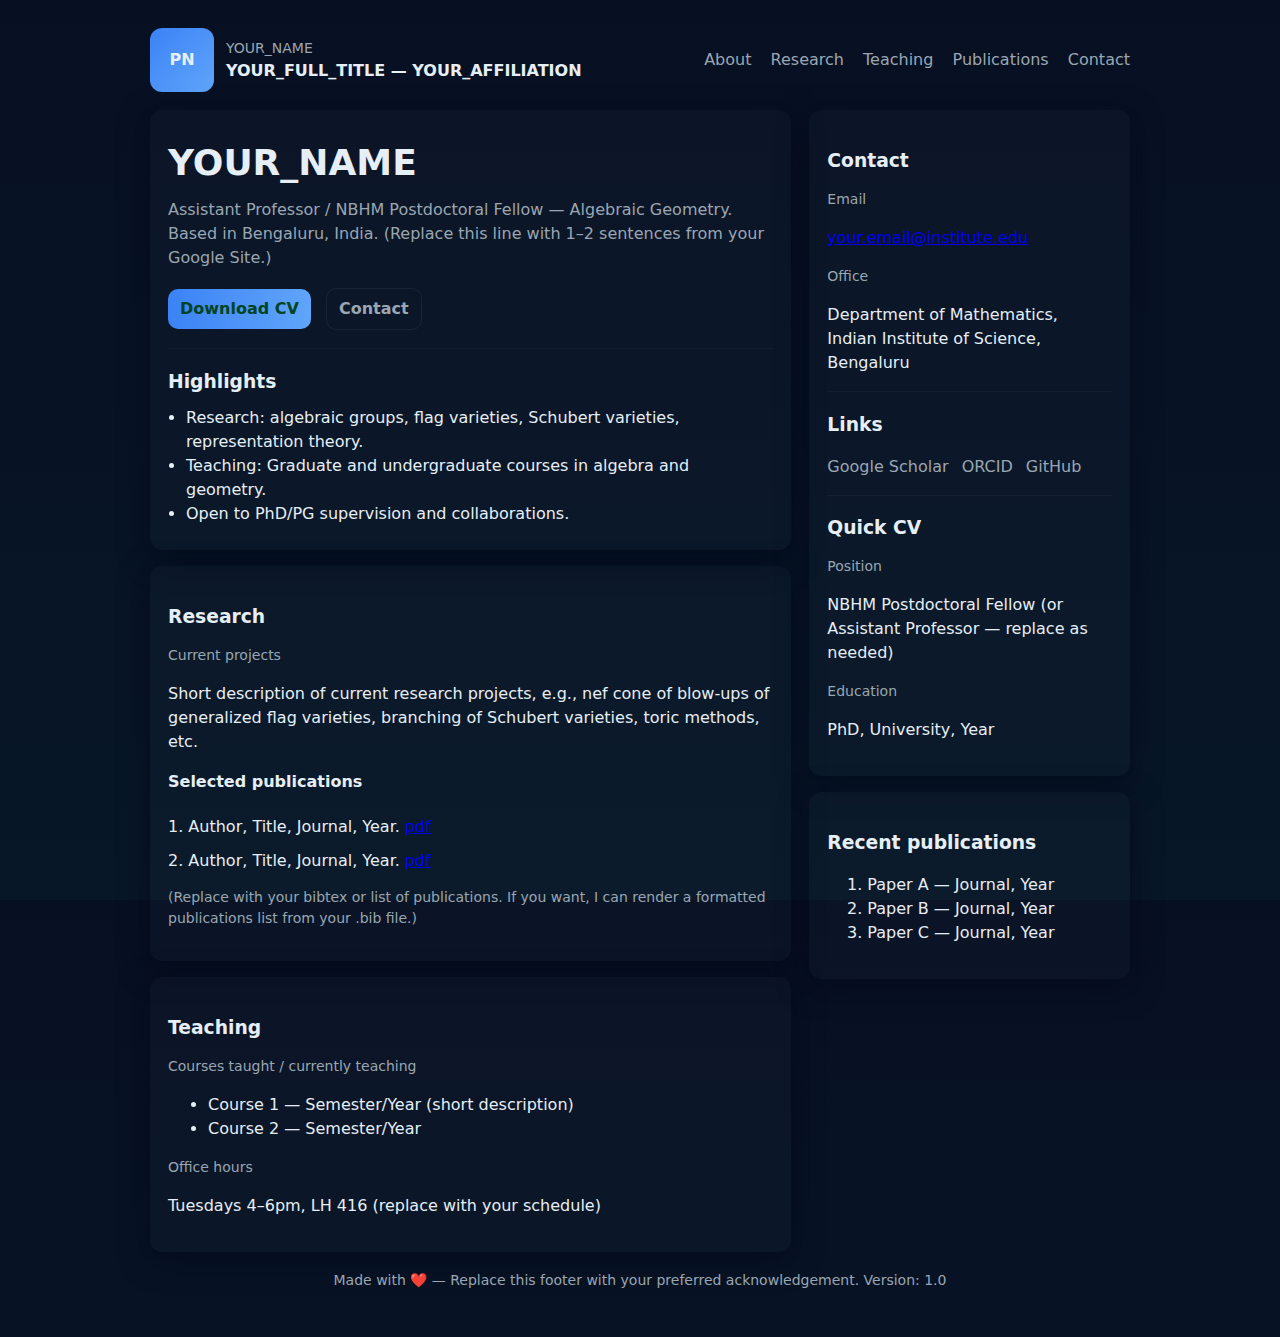
<file: personal_website_template_index.html>
<!--
Personal Website template (single-file)
How to use:
1) Open this file (index.html) and replace the placeholder text (YOUR_NAME, YOUR_AFFILIATION, etc.) with your content.
2) Save and preview locally (open index.html in a browser).
3) To publish on GitHub Pages:
   - Create a repository named USERNAME.github.io (replace USERNAME with your GitHub username).
   - git init; git add index.html; git commit -m "Initial site";
   - git remote add origin https://github.com/USERNAME/USERNAME.github.io.git
   - git push -u origin main
   (or upload index.html via GitHub web UI to the repository root)
   - GitHub Pages will publish at https://USERNAME.github.io usually within a minute.

What's included:
- Responsive single-page layout (About, Research, Teaching, Publications, Contact)
- Simple inline CSS (no external deps) so it's ready-to-publish as a single file
- Comments and TODO markers where you should paste content from your Google Site
- A printable "Download CV" button (link to resume.pdf when you upload it)

If you want, paste the content from your Google Site (or share a link) and I will customize this file for you.
-->

<!doctype html>
<html lang="en">
<head>
  <meta charset="utf-8">
  <meta name="viewport" content="width=device-width,initial-scale=1">
  <title>YOUR_NAME — Homepage</title>
  <meta name="description" content="Academic homepage for YOUR_NAME">
  <style>
    :root{--bg:#0f1724;--card:#0b1220;--muted:#9aa6b2;--accent:#3b82f6}
    html,body{height:100%;margin:0;font-family:Inter,ui-sans-serif,system-ui,-apple-system,Segoe UI,Roboto,'Helvetica Neue',Arial}
    body{background:linear-gradient(180deg,#071022 0%, #071727 100%);color:#e6eef6;line-height:1.5}
    .container{max-width:980px;margin:0 auto;padding:28px}
    header{display:flex;align-items:center;justify-content:space-between;gap:16px}
    .brand{display:flex;align-items:center;gap:12px}
    .avatar{width:64px;height:64px;border-radius:12px;background:linear-gradient(135deg,var(--accent),#60a5fa);display:flex;align-items:center;justify-content:center;font-weight:700}
    nav a{color:var(--muted);text-decoration:none;margin-left:14px}
    h1{font-size:clamp(26px,4vw,36px);margin:8px 0}
    .lead{color:var(--muted);margin:0 0 18px}
    .grid{display:grid;grid-template-columns:1fr;gap:18px}
    @media(min-width:880px){.grid{grid-template-columns:2fr 1fr}}
    .card{background:rgba(255,255,255,0.02);padding:18px;border-radius:12px;box-shadow:0 8px 30px rgba(2,6,23,0.6)}
    .section-title{font-weight:600;margin-bottom:10px}
    ul.clean{padding-left:18px;margin:6px 0}
    .pub{margin-bottom:10px}
    footer{padding:18px 0;color:var(--muted);text-align:center}
    .btn{display:inline-block;padding:8px 12px;border-radius:10px;background:linear-gradient(90deg,var(--accent),#60a5fa);color:#042; font-weight:600;text-decoration:none}
    .meta{color:var(--muted);font-size:14px}
    .contact a{display:inline-block;margin-right:8px;color:var(--muted);text-decoration:none}
  </style>
</head>
<body>
  <div class="container">
    <header>
      <div class="brand">
        <div class="avatar">PN</div>
        <div>
          <div class="meta">YOUR_NAME</div>
          <div style="font-weight:700">YOUR_FULL_TITLE — YOUR_AFFILIATION</div>
        </div>
      </div>
      <nav>
        <a href="#about">About</a>
        <a href="#research">Research</a>
        <a href="#teaching">Teaching</a>
        <a href="#pubs">Publications</a>
        <a href="#contact">Contact</a>
      </nav>
    </header>

    <main class="grid" style="margin-top:18px">
      <section>
        <div class="card">
          <h1>YOUR_NAME</h1>
          <p class="lead">Assistant Professor / NBHM Postdoctoral Fellow — Algebraic Geometry. Based in Bengaluru, India. (Replace this line with 1–2 sentences from your Google Site.)</p>

          <p>
            <a class="btn" href="resume.pdf" download>Download CV</a>
            <a class="btn" href="#contact" style="margin-left:10px;background:transparent;border:1px solid rgba(255,255,255,0.06);color:var(--muted)">Contact</a>
          </p>

          <hr style="border:none;height:1px;background:rgba(255,255,255,0.03);margin:18px 0">

          <h3 class="section-title">Highlights</h3>
          <ul class="clean">
            <li>Research: algebraic groups, flag varieties, Schubert varieties, representation theory.</li>
            <li>Teaching: Graduate and undergraduate courses in algebra and geometry.</li>
            <li>Open to PhD/PG supervision and collaborations.</li>
          </ul>
        </div>

        <div class="card" style="margin-top:16px">
          <h3 class="section-title" id="research">Research</h3>
          <!-- TODO: Replace the paragraphs below with the Research section content from your Google Site -->
          <p class="meta">Current projects</p>
          <p>Short description of current research projects, e.g., nef cone of blow-ups of generalized flag varieties, branching of Schubert varieties, toric methods, etc.</p>

          <h4 style="margin-top:12px">Selected publications</h4>
          <div class="pub">1. Author, Title, Journal, Year. <a href="#">pdf</a></div>
          <div class="pub">2. Author, Title, Journal, Year. <a href="#">pdf</a></div>
          <p class="meta">(Replace with your bibtex or list of publications. If you want, I can render a formatted publications list from your .bib file.)</p>
        </div>

        <div class="card" style="margin-top:16px">
          <h3 class="section-title" id="teaching">Teaching</h3>
          <p class="meta">Courses taught / currently teaching</p>
          <ul>
            <li>Course 1 — Semester/Year (short description)</li>
            <li>Course 2 — Semester/Year</li>
          </ul>
          <p class="meta">Office hours</p>
          <p>Tuesdays 4–6pm, LH 416 (replace with your schedule)</p>
        </div>
      </section>

      <aside>
        <div class="card">
          <h3 class="section-title">Contact</h3>
          <p class="meta">Email</p>
          <p><a href="mailto:your.email@institute.edu">your.email@institute.edu</a></p>
          <p class="meta">Office</p>
          <p>Department of Mathematics, Indian Institute of Science, Bengaluru</p>

          <hr style="border:none;height:1px;background:rgba(255,255,255,0.03);margin:12px 0">

          <h3 class="section-title">Links</h3>
          <p class="contact">
            <a href="#">Google Scholar</a>
            <a href="#">ORCID</a>
            <a href="#">GitHub</a>
          </p>

          <hr style="border:none;height:1px;background:rgba(255,255,255,0.03);margin:12px 0">

          <h3 class="section-title">Quick CV</h3>
          <p class="meta">Position</p>
          <p>NBHM Postdoctoral Fellow (or Assistant Professor — replace as needed)</p>
          <p class="meta">Education</p>
          <p>PhD, University, Year</p>
        </div>

        <div class="card" style="margin-top:16px">
          <h3 class="section-title" id="pubs">Recent publications</h3>
          <ol>
            <li>Paper A — Journal, Year</li>
            <li>Paper B — Journal, Year</li>
            <li>Paper C — Journal, Year</li>
          </ol>
        </div>
      </aside>
    </main>

    <footer>
      <div class="meta">Made with ❤️ — Replace this footer with your preferred acknowledgement. Version: 1.0</div>
    </footer>
  </div>
</body>
</html>
</file>
